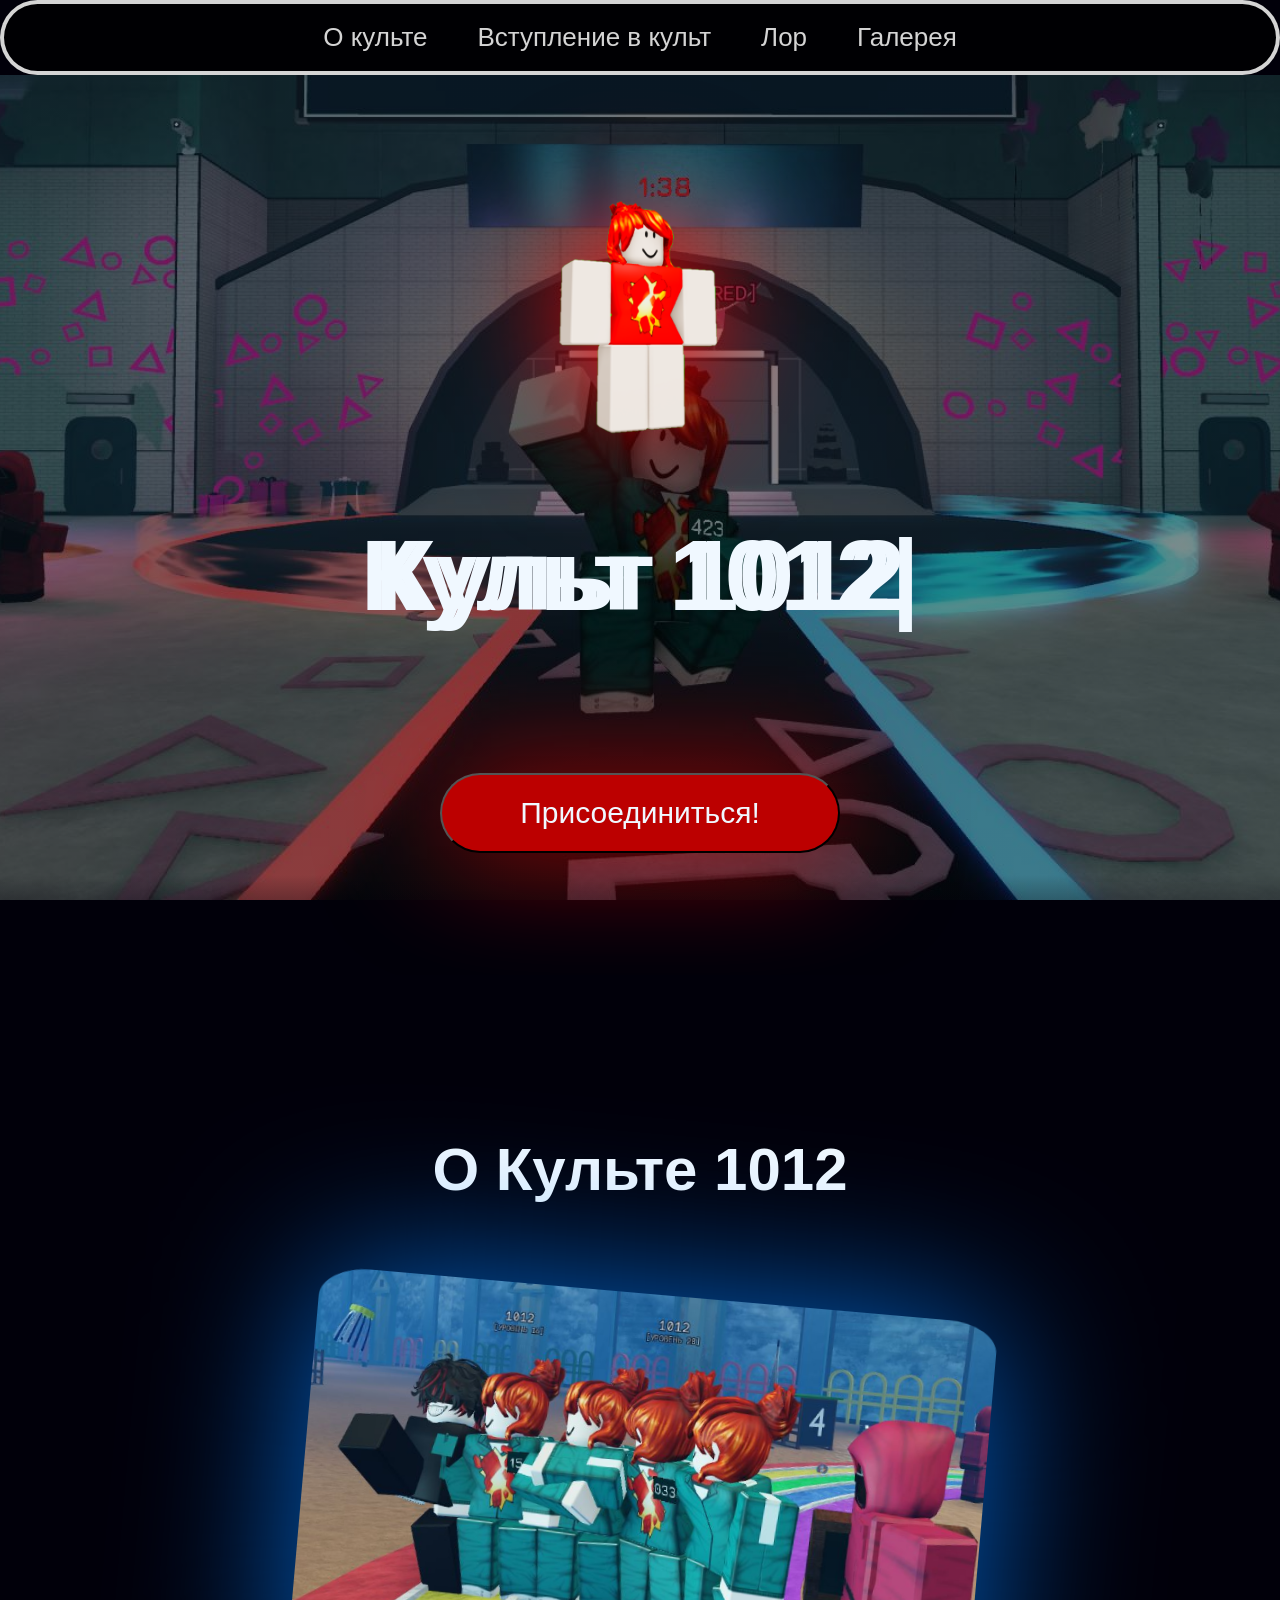
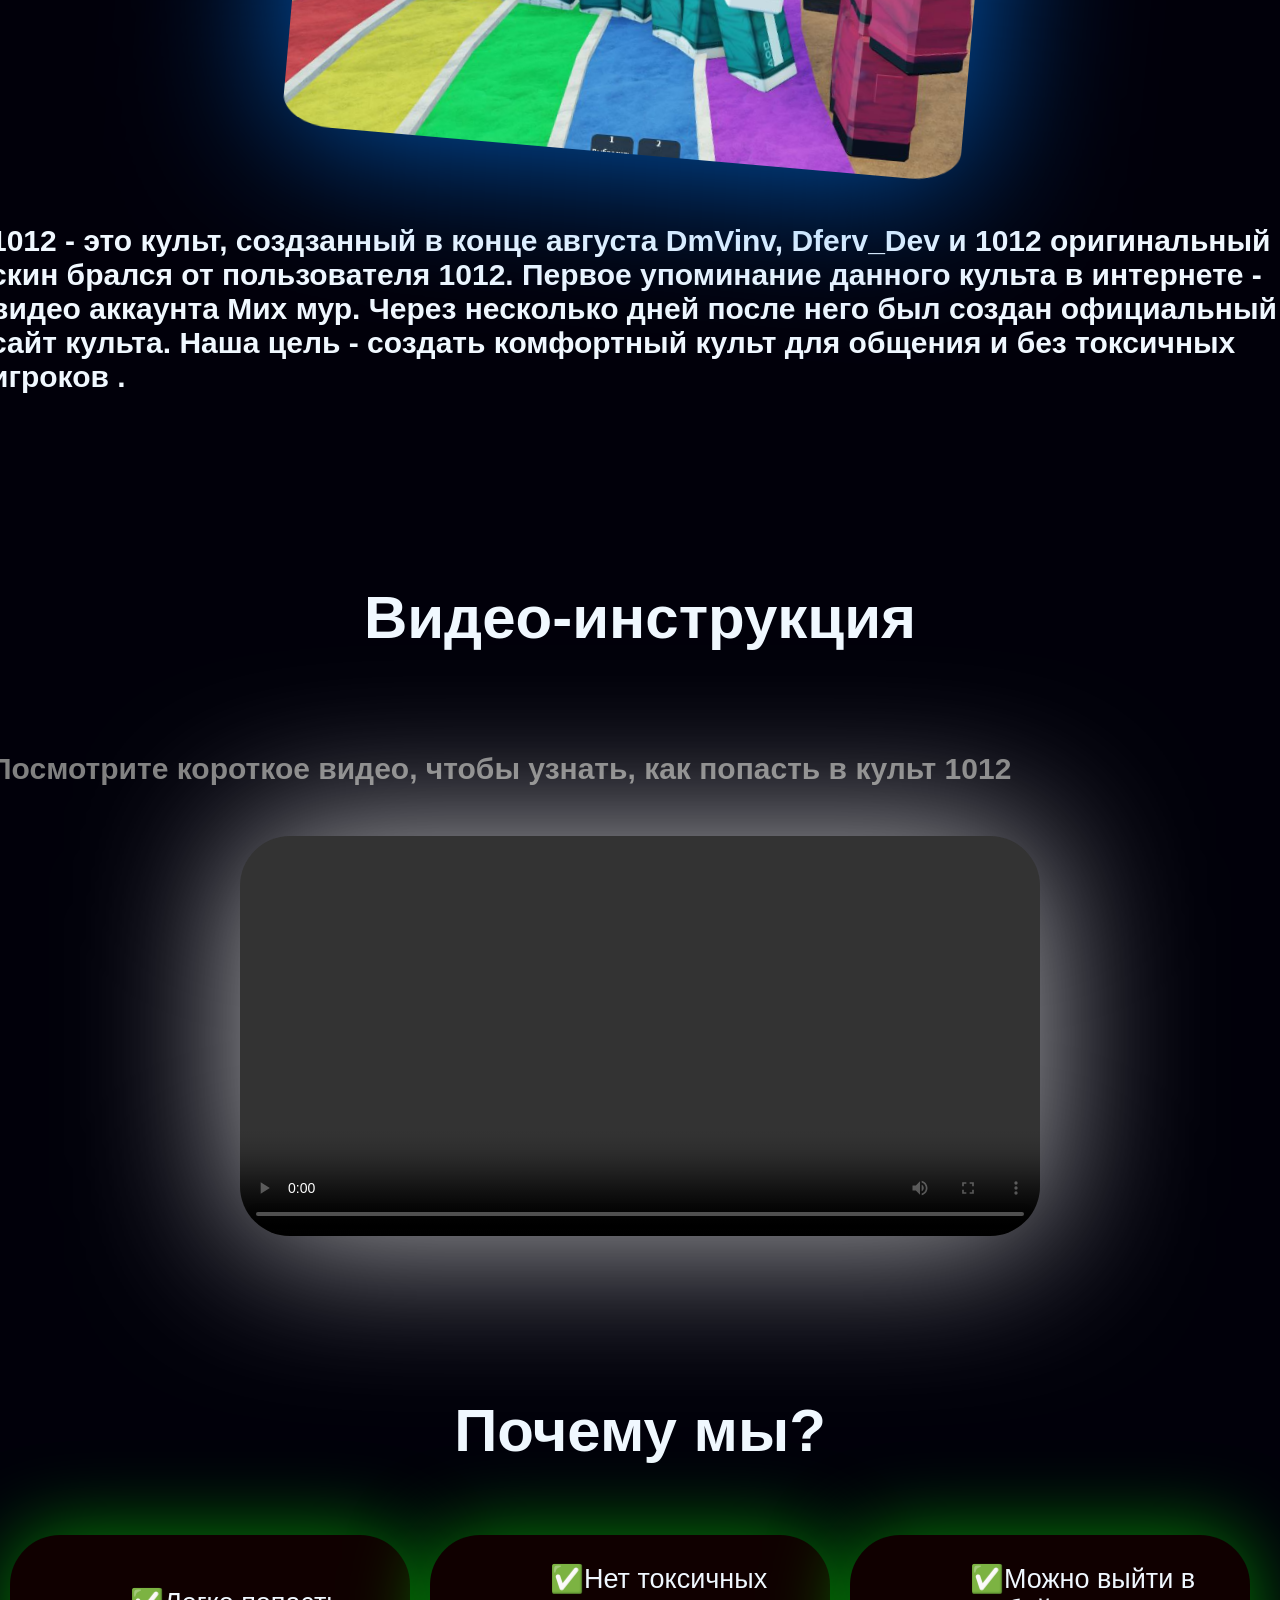
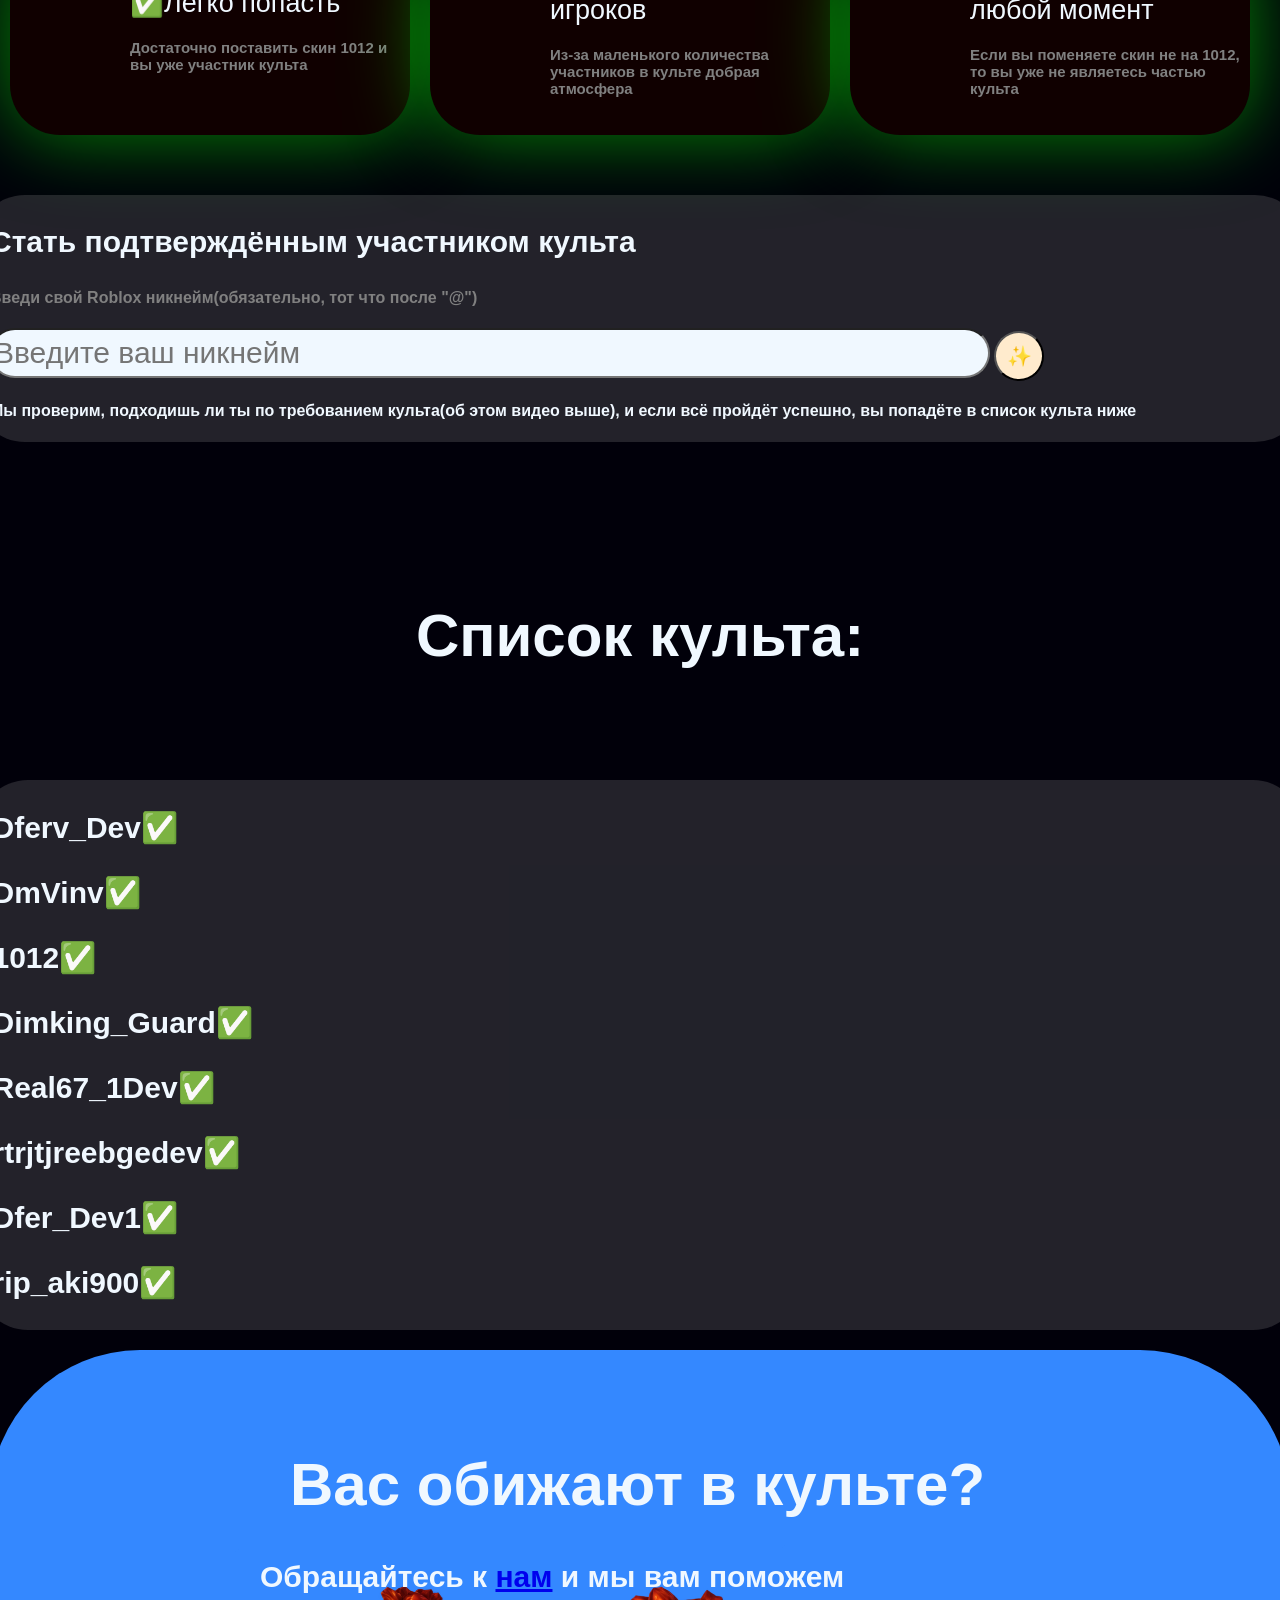
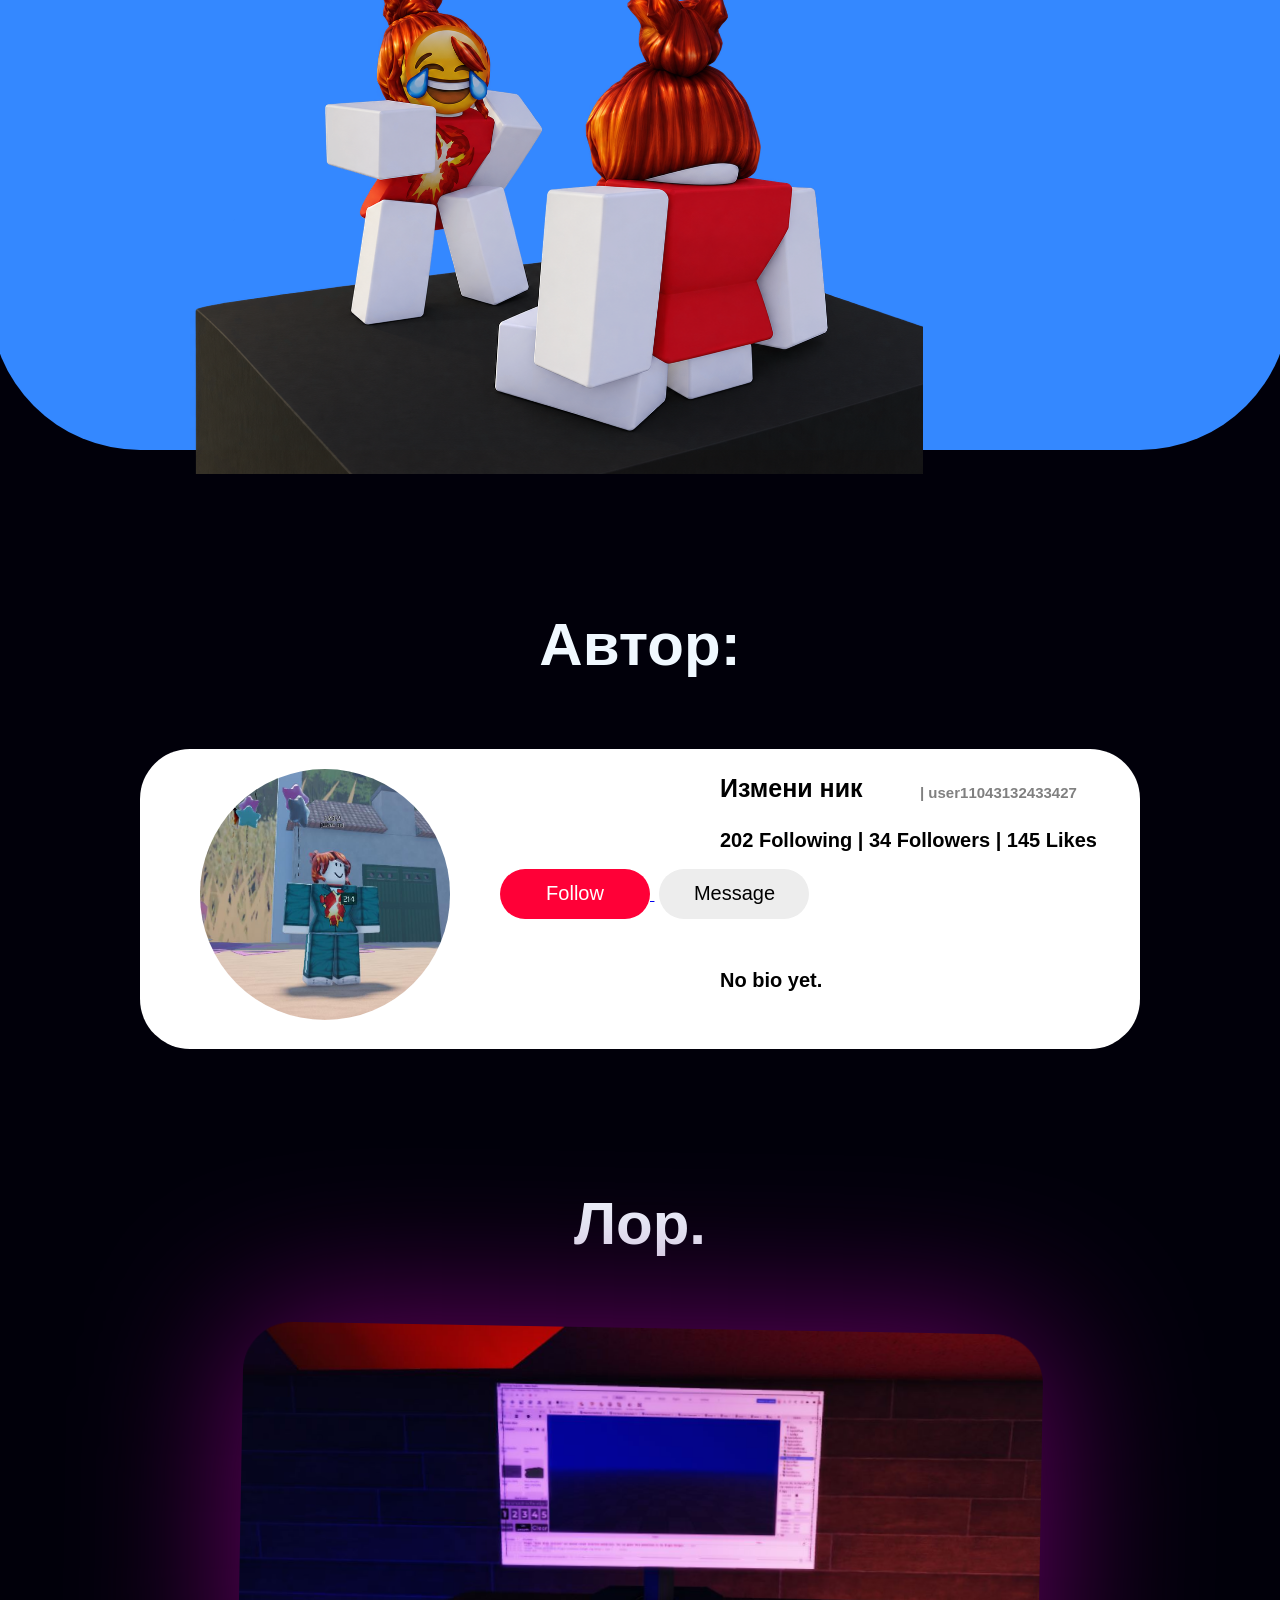
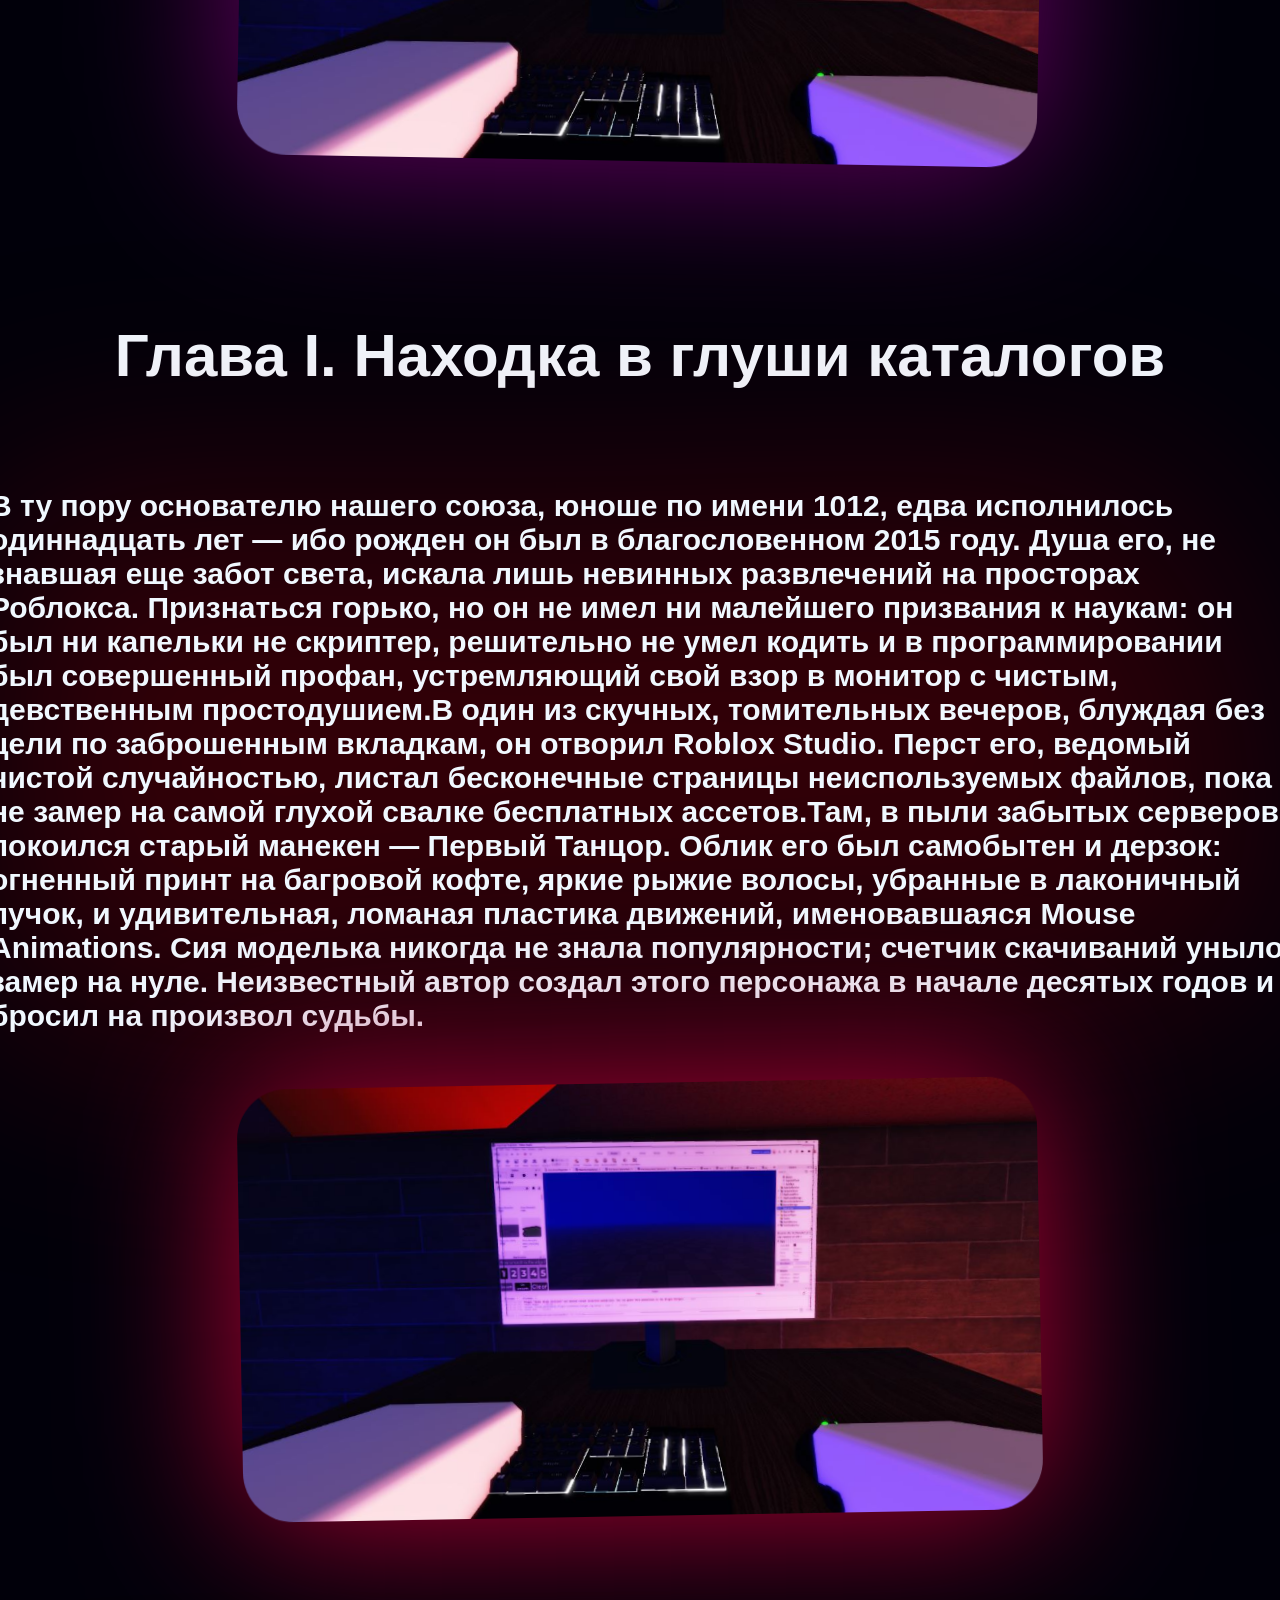
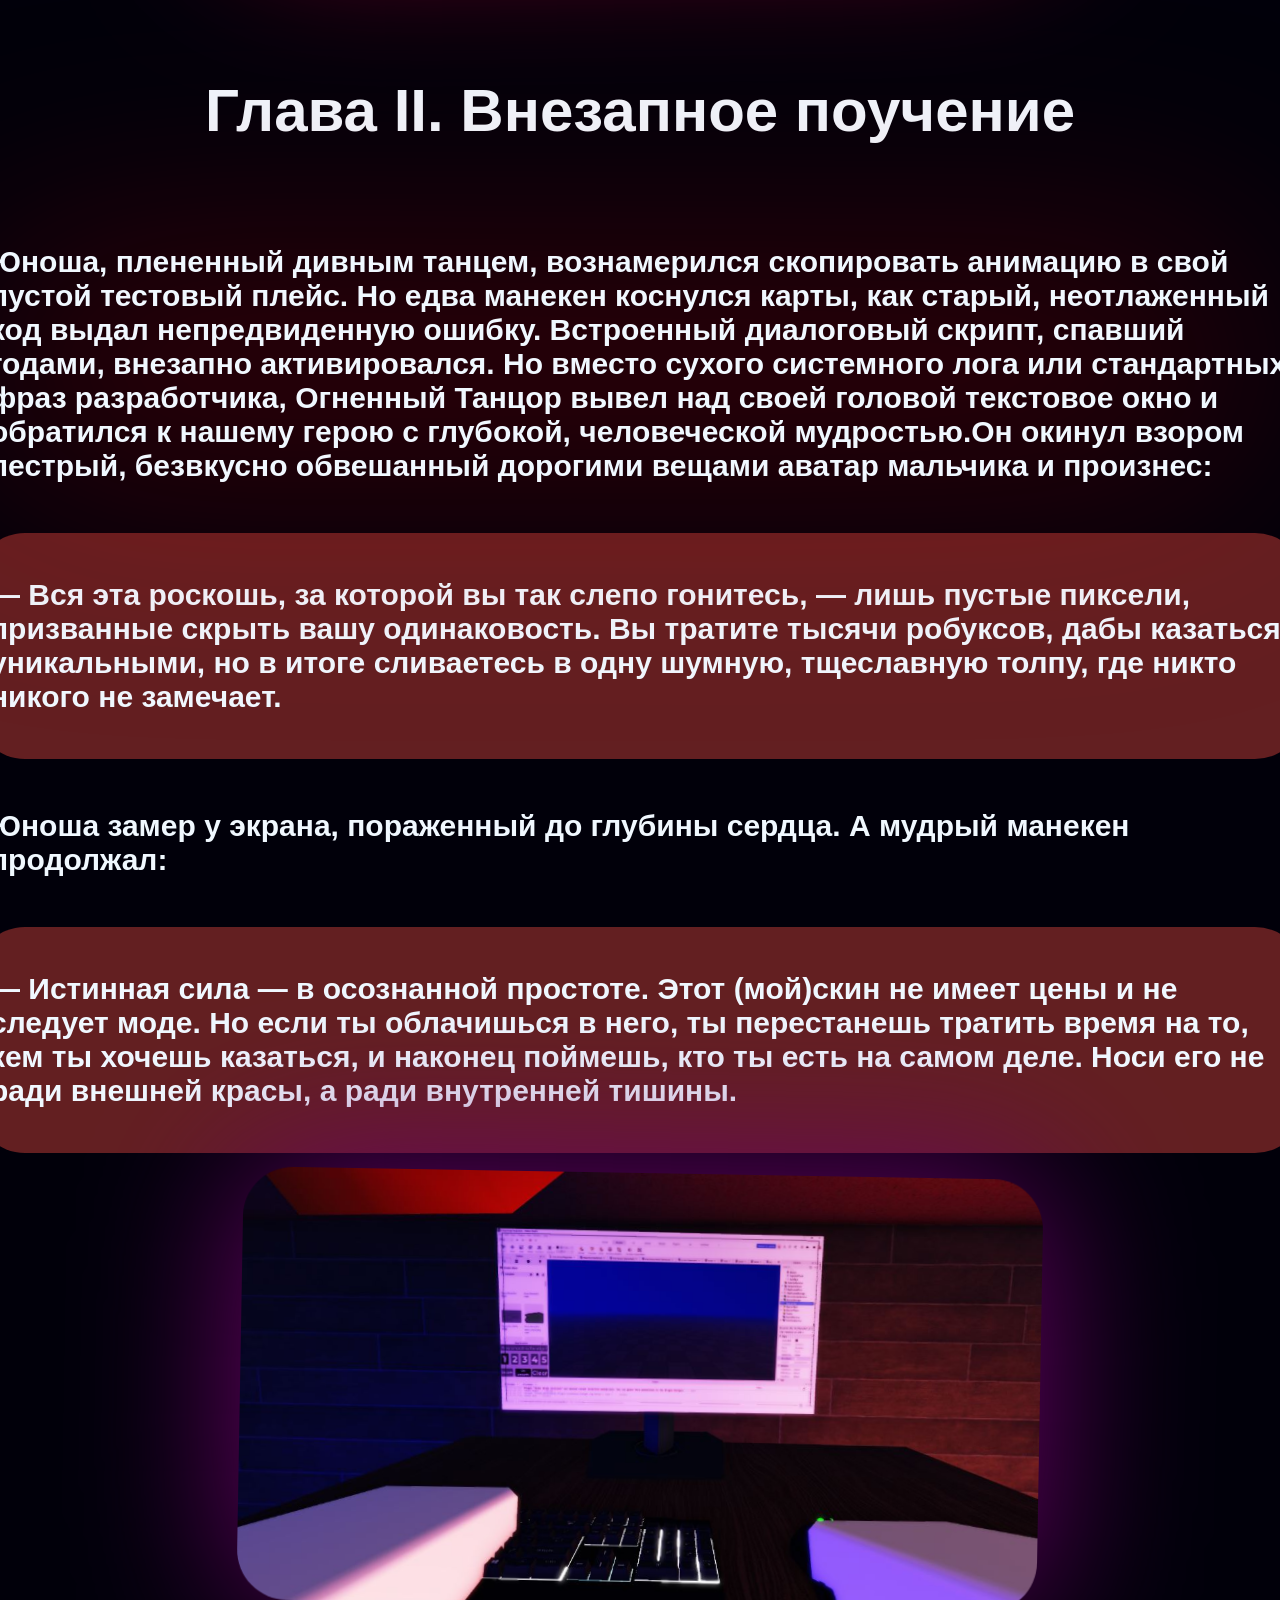
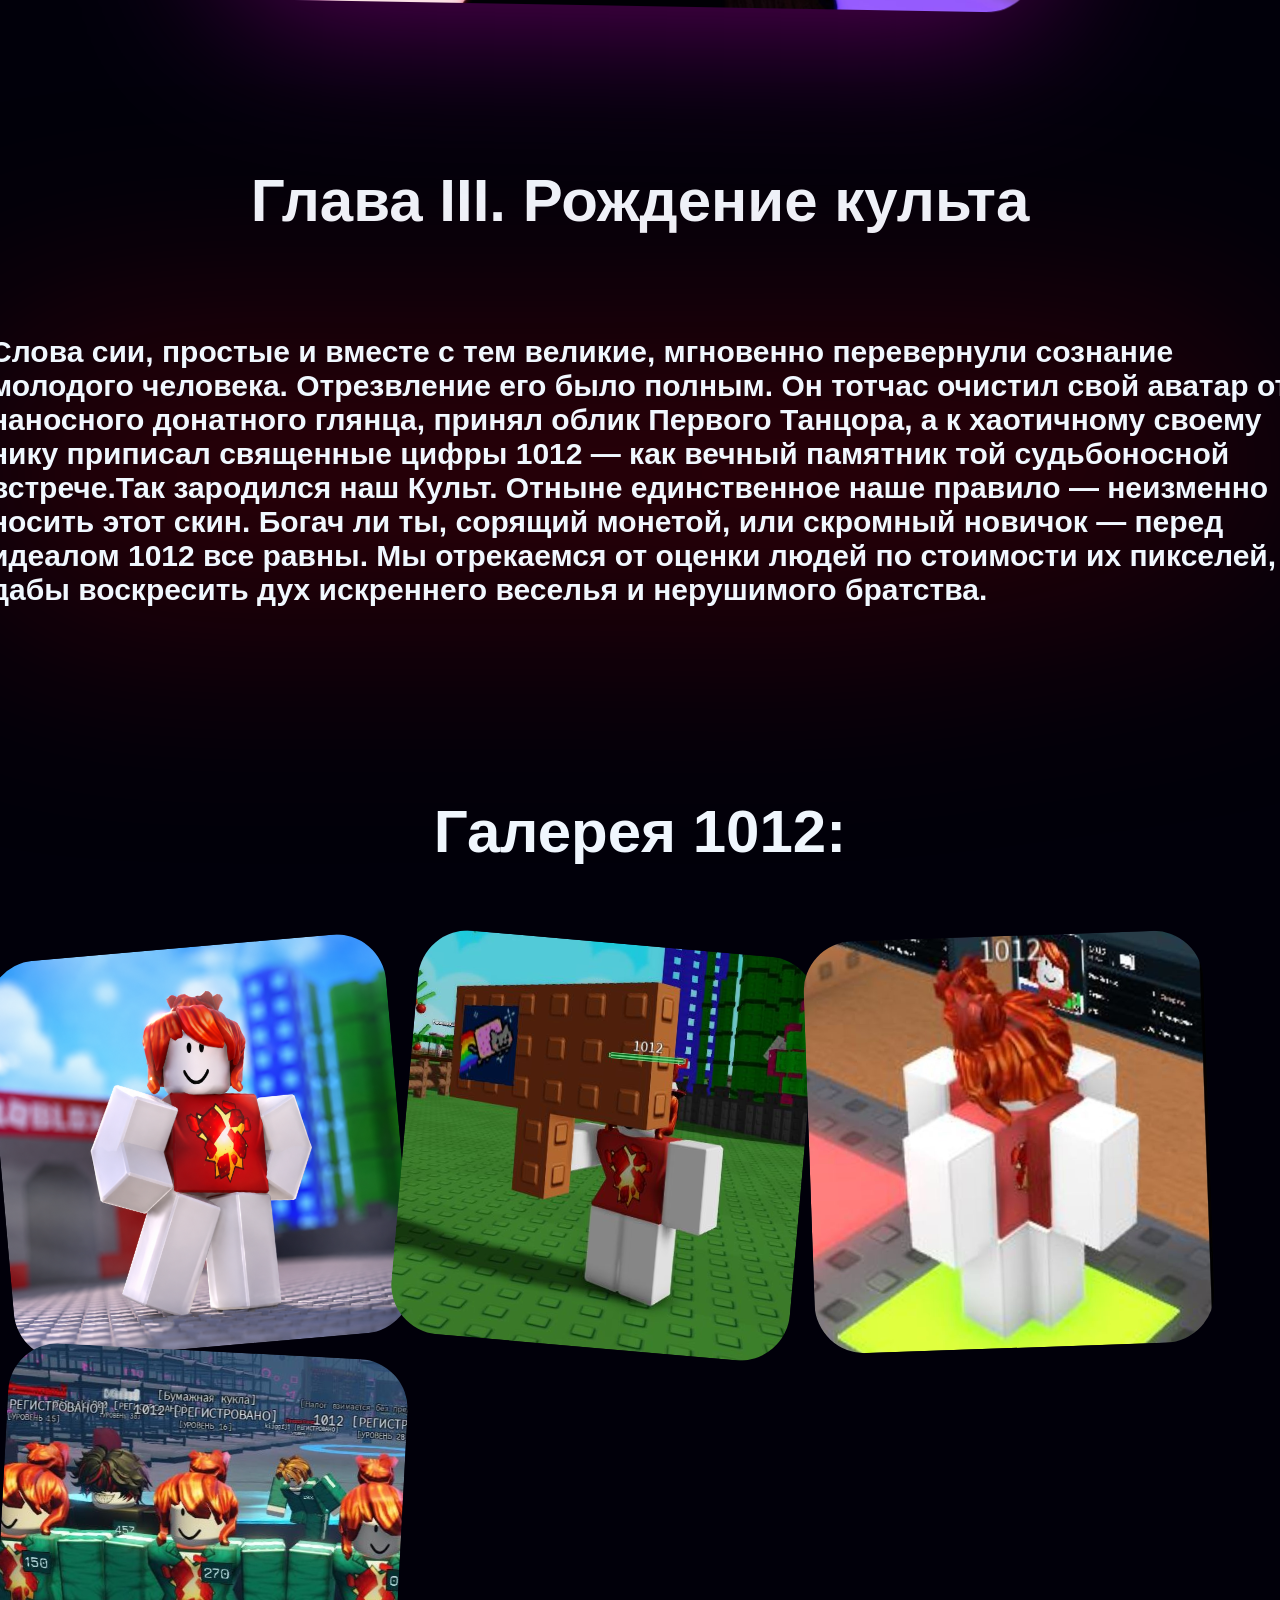
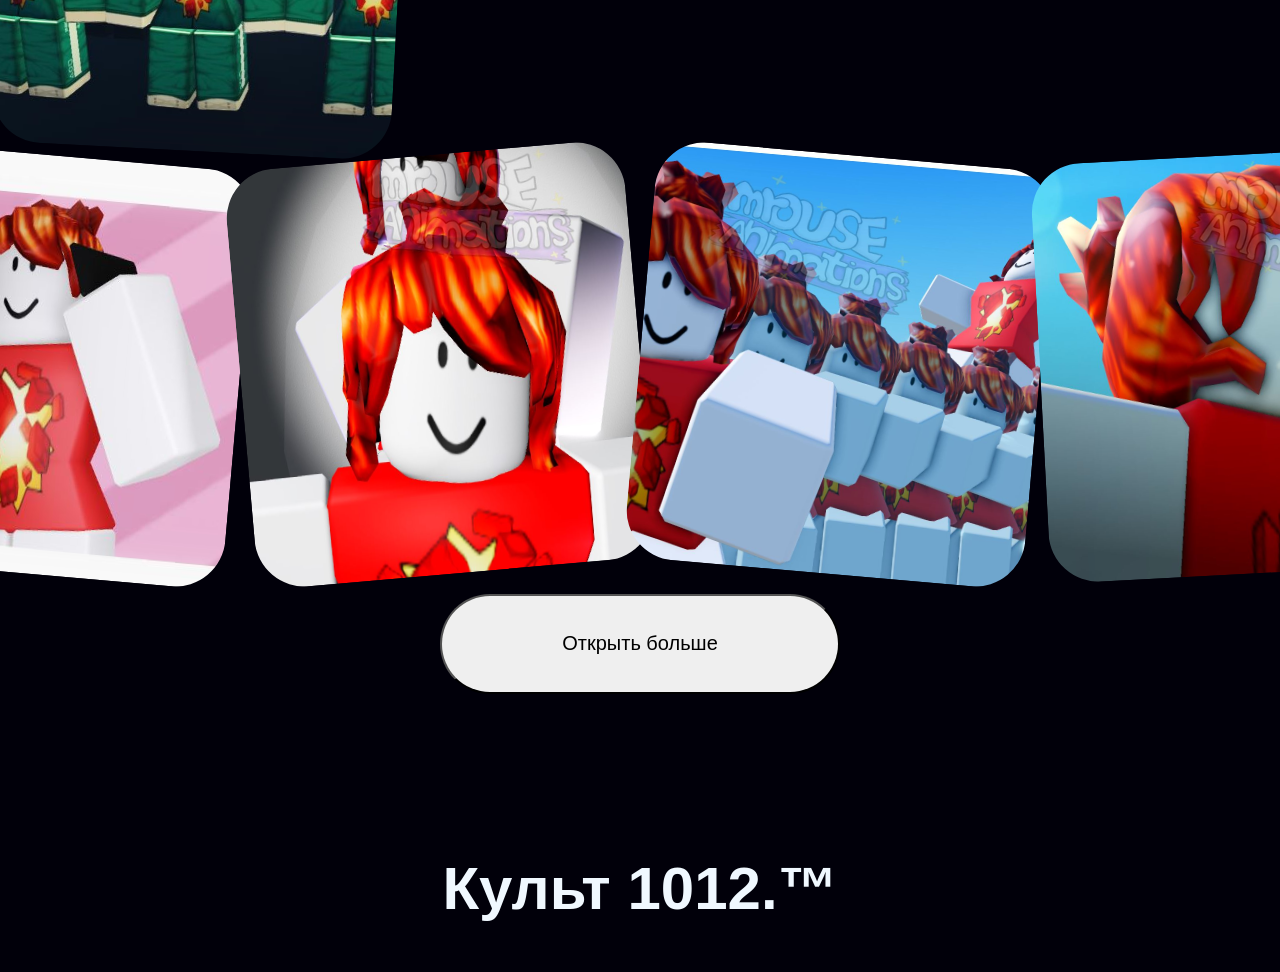
<file: index.html>
<!DOCTYPE html>
<html lang="ru">
<head>
    <meta charset="UTF-8">
    <title>Культ1012</title>
    <link rel="stylesheet" href="style.css">
<script src="js.js"></script>
<link rel="icon" type="image/png" href="makar.png">

</head>
<body>

<header class="top-menu">
    <ul>
        <li><a href="#Kulte">О культе</a></li>
        <li><a href="#join">Вступление в культ</a></li>
        <li><a href="#Core">Лор</a></li>
        <li><a href="#Gallery">Галерея</a></li>
    </ul>
</header>

<div class="main-wrapper">

    <section class="parralax">
        <div class="center-block">

            <img class="makar" src="makar.png" alt="Makar">

            <div class="text-switcher">
                <span class="num-1">Культ 1012</span>
                <span class="num-2">Культ 1012|</span>
            </div>

            <a href="#join">
                <button class="join">Присоединиться!</button>
            </a>

        </div>
    </section>



        
        <h2 id="Kulte">О Культе 1012</h2>
    <img  class="foto" src="IGOWAGA.JPG">
    <div class="text"><h3 >1012 - это культ, создзанный в конце августа DmVinv, Dferv_Dev и 1012 оригинальный скин брался от пользователя 1012. Первое упоминание 
    данного культа в интернете - видео аккаунта Мих мур. Через несколько дней после него был создан официальный сайт культа. Наша цель - создать комфортный культ для общения и без токсичных игроков
    .</h3></div>

    <h2 id="join">Видео-инструкция</h2>
    <h3 style="color: gray; padding-top: -10px;">Посмотрите короткое видео, чтобы узнать, как попасть в культ 1012</h3>
    <video  controls width="800" style="border-radius: 50px; filter: drop-shadow(0 0 80px rgba(255, 255, 255, 0.752)); transition: 0.3s;" >
  <source src="1012Help_1.mp4" type="video/mp4">
  Ваш браузер не поддерживает тег video.
</video>


        <style>
           video:hover{
           width: 860px;
               transition: 0.3s;
           }
        
        </style>

<h2>Почему мы?</h2>
<div class="display"><div class="why">✅Легко попасть
    <h4 style="color: gray; font-size: 15px;">Достаточно поставить скин 1012 и вы уже участник культа</h4>
</div>
<div class="why">✅Нет токсичных игроков
    <h4 style="color: gray; font-size: 15px;">Из-за маленького количества участников в культе добрая атмосфера</h4>
</div>
<div class="why">✅Можно выйти в любой момент
    <h4 style="color: gray; font-size: 15px;">Если вы поменяете скин не на 1012, то вы уже не являетесь частью культа</h4>
</div>
</div>

<div class="type"> <h3 class="d20">Стать подтверждённым участником культа</h3>
    <h4 style="color: gray;">Введи свой Roblox никнейм(обязательно, тот что после "@")</h4>
<form id="form">
    <!-- Поле для ввода никнейма -->
    <input type="text" name="nickname" placeholder="Введите ваш никнейм" required>
    
    <!-- Кнопка отправки формы -->
    <button type="submit" class="human">✨</button>
</form>




<h4>Мы проверим, подходишь ли ты по требованием культа(об этом видео выше), и если всё пройдёт успешно, вы попадёте в список культа ниже</h4></div>
<h2 id="Spisok">Список культа:</h2>
        
<div style="  border-radius: 50px;
    background-color: rgba(159, 159, 159, 0.21);
    padding-left: 15px;
    padding-right: 10px;
    margin-top: 40px;">
<h3>Dferv_Dev✅</h3>
<h3>DmVinv✅</h3>
<h3>1012✅</h3>
<h3>Dimking_Guard✅</h3>
<h3>Real67_1Dev✅</h3>
<h3>rtrjtjreebgedev✅</h3>
    <h3>Dfer_Dev1✅</h3>   
<h3>rip_aki900✅</h3>
</div>

<div style="width: 1300px; background-color: rgb(52, 136, 255); height: 700px; border-radius: 150px; ">
    <h1 style="padding-left: 300px; padding-top: 60px; font-size:60px;">Вас обижают в культе?</h1>
    <h3 style="padding-left: 270px;position: relative; /* или absolute */
    z-index: 999999 !important; ">Обращайтесь к <a href="https://web.telegram.org/a/#8843659536">нам</a> и мы вам поможем</h3>
    <img  height="550px" style="padding-left: 200px; top:-100px !important; position: relative;" src="ChatGPT Image Aug 28, 2026, 10_17_41 AM.png">
</div>
        
<h2>Автор:</h2>
<div style="width:1000px; border-radius: 50px; background-color: rgb(255, 255, 255); color: black;padding-left: 60px; padding-top: 20px; height: 300px; position: relative; padding-bottom: -200px;
    display: inline-block" >
    <img src="Picture-2026-08-25 15.39.28.jpg" style="border-radius: 150px; width: 250px; position: absolute;
     ">
      <h3 style="padding-left: 280px; padding-top: -400px; position: absolute;
    top: 0px;      /* Регулируйте по вкусу */
    right: -600px; font-size: 25px;">Измени ник</h3>
    <h3 style="padding-left: 280px; padding-top: -400px; position: absolute;
    top: 20px;      /* Регулируйте по вкусу */
    right: -800px; font-size: 15px; color: gray;"> | user11043132433427
 </h3>
    <h3 style="padding-left: 280px; padding-top: -400px; position: absolute;
    top: 60px;      /* Регулируйте по вкусу */
    right: -600px; font-size: 20px;">202 Following   |   34 Followers   |   145 Likes</h3>
    <a href="https://www.tiktok.com/@user11043132433427?_r=1&_t=ZS-99B4JTFDaFx">
    <button class="blacks" style=" outline:none;margin-left:300PX;  margin-top:100px;  background-color:  rgb(255, 0, 55); color: rgb(255, 255, 255); height: 50px; width: 150px; border-radius: 50px; font-size: 20px;border: none;">Follow</button>
    <button style=" outline:none;margin-left:5PX;  margin-top:100px;  background-color:  rgb(237, 237, 237); color: rgb(0, 0, 0); height: 50px; width: 150px; border-radius: 50px; font-size: 20px;border: none;">Message</button>
    </a><h3 style="padding-left: 280px; padding-top: -400px; position: absolute; 
    top: 200px;      /* Регулируйте по вкусу */
    right: -600px; font-size: 20px;">No bio yet.</h3>
</div>

<style>
   .blacks:hover {
    background-color: rgb(255, 153, 178);
    cursor: pointer;
   }
</style>



        
<h2 style="margin-top: 30px;" id="Core">
    Лор.
</h2>
 
<img  style="border-radius: 50px; transform: rotate(1deg); width: 800px; filter: drop-shadow(0 0 80px rgb(105, 0, 103));" src="1012_г1.JPG">

<h2>
    Глава I. Находка в глуши каталогов
</h2>
<h3 style=" filter: drop-shadow(0 0 120px rgb(220, 0, 0));">
    В ту пору основателю нашего союза, юноше по имени 1012, едва исполнилось одиннадцать лет — ибо рожден он был в благословенном 2015 году. Душа его, не знавшая еще забот света, искала лишь невинных развлечений на просторах Роблокса. Признаться горько, но он не имел ни малейшего призвания к наукам: он был ни капельки не скриптер, решительно не умел кодить и в программировании был совершенный профан, устремляющий свой взор в монитор с чистым, девственным простодушием.В один из скучных, томительных вечеров, блуждая без цели по заброшенным вкладкам, он отворил Roblox Studio. Перст его, ведомый чистой случайностью, листал бесконечные страницы неиспользуемых файлов, пока не замер на самой глухой свалке бесплатных ассетов.Там, в пыли забытых серверов, покоился старый манекен — Первый Танцор. Облик его был самобытен и дерзок: огненный принт на багровой кофте, яркие рыжие волосы, убранные в лаконичный пучок, и удивительная, ломаная пластика движений, именовавшаяся Mouse Animations. Сия моделька никогда не знала популярности; счетчик скачиваний уныло замер на нуле. Неизвестный автор создал этого персонажа в начале десятых годов и бросил на произвол судьбы.
</h3>

<img  style="border-radius: 50px; transform: rotate(-1deg); width: 800px; filter: drop-shadow(0 0 80px rgb(178, 0, 51));" src="1012_г1.JPG">

<h2>
Глава II. Внезапное поучение</h2>
<h3 style=" filter: drop-shadow(0 0 120px rgb(220, 0, 0));">
    Юноша, плененный дивным танцем, вознамерился скопировать анимацию в свой пустой тестовый плейс. Но едва манекен коснулся карты, как старый, неотлаженный код выдал непредвиденную ошибку. Встроенный диалоговый скрипт, спавший годами, внезапно активировался. Но вместо сухого системного лога или стандартных фраз разработчика, Огненный Танцор вывел над своей головой текстовое окно и обратился к нашему герою с глубокой, человеческой мудростью.Он окинул взором пестрый, безвкусно обвешанный дорогими вещами аватар мальчика и произнес:
</h3>
<div style="border-radius: 50px; background-color: rgba(121, 39, 39, 0.821); padding: 15px;"><h3>— Вся эта роскошь, за которой вы так слепо гонитесь, — лишь пустые пиксели, призванные скрыть вашу одинаковость. Вы тратите тысячи робуксов, дабы казаться уникальными, но в итоге сливаетесь в одну шумную, тщеславную толпу, где никто никого не замечает.</h3></div>

<h3>Юноша замер у экрана, пораженный до глубины сердца. А мудрый манекен продолжал:</h3>

<div style="border-radius: 50px; background-color: rgba(121, 39, 39, 0.821); padding: 15px;"><h3>— Истинная сила — в осознанной простоте. Этот (мой)скин не имеет цены и не следует моде. Но если ты облачишься в него, ты перестанешь тратить время на то, кем ты хочешь казаться, и наконец поймешь, кто ты есть на самом деле. Носи его не ради внешней красы, а ради внутренней тишины.</h3></div>


<img  style="border-radius: 50px; transform: rotate(1deg); width: 800px; filter: drop-shadow(0 0 80px rgb(105, 0, 103));" src="1012_г1.JPG">

<h2>
    Глава III. Рождение культа
</h2>
<h3 style=" filter: drop-shadow(0 0 120px rgb(220, 0, 0));">
    Слова сии, простые и вместе с тем великие, мгновенно перевернули сознание молодого человека. Отрезвление его было полным. Он тотчас очистил свой аватар от наносного донатного глянца, принял облик Первого Танцора, а к хаотичному своему нику приписал священные цифры 1012 — как вечный памятник той судьбоносной встрече.Так зародился наш Культ. Отныне единственное наше правило — неизменно носить этот скин. Богач ли ты, сорящий монетой, или скромный новичок — перед идеалом 1012 все равны. Мы отрекаемся от оценки людей по стоимости их пикселей, дабы воскресить дух искреннего веселья и нерушимого братства.



<h2 id="Gallery">Галерея 1012:</h2>
<div class="display1">
    <img  class="ga hide-on-mobile" style="border-radius: 50px; transform: rotate(-5deg); width: 400px;" src="1012.png">
<img  class="ga" style="border-radius: 50px; transform: rotate(5deg); width: 400px;" src="ваор.JPG">
<img class="ga" style="border-radius: 50px; transform: rotate(-2deg); width: 400px;" src="1012_1.JPG">
<img class="ga hide-on-mobile" style="border-radius: 50px; transform: rotate(3deg); width: 400px;" src="sdsds1d.jpg">
</div>
<div style="display: flex; margin-top: -20px;">
    <img class="ga hide-on-mobile" style="border-radius: 50px; transform: rotate(5deg); width: 400px;" src="1012_2.JPG">
<img class="ga hide-on-mobile" style="border-radius: 50px; transform: rotate(-5deg); width: 400px;" src="1012_3.JPG">
<img class="ga hide-on-mobile" style="border-radius: 50px; transform: rotate(5deg); width: 400px;" src="1012_4.JPG">
<img class="ga hide-on-mobile" style="border-radius: 50px; transform: rotate(-3deg); width: 400px;" src="1012_5.JPG">
</div>
<a href="Galerry.html"
>
<button style="border-radius: 50px; width: 400PX; height: 100PX; font-size: 20px;" >Открыть больше</button></a>
<h2>
    Культ 1012.™
</h2>


     <script>
        

const form = document.getElementById('form');
const submitBtn = form.querySelector('button[type="submit"]');

form.addEventListener('submit', async (e) => {
    e.preventDefault();

    const formData = new FormData(form);
    formData.append("access_key", "7a232bea-86da-4ae5-8674-417c669ad0c1");

    const originalText = submitBtn.textContent;

    submitBtn.textContent = "Sending...";
    submitBtn.disabled = true;

    try {
        const response = await fetch("https://api.web3forms.com/submit", {
            method: "POST",
            body: formData
        });

        const data = await response.json();

        if (response.ok) {
            alert("Success! Your message has been sent.");
            form.reset();
        } else {
            alert("Error: " + data.message);
        }

    } catch (error) {
        alert("Something went wrong. Please try again.");
    } finally {
        submitBtn.textContent = originalText;
        submitBtn.disabled = false;
    }
});

    </script>
</body>

   
</html>
</file>
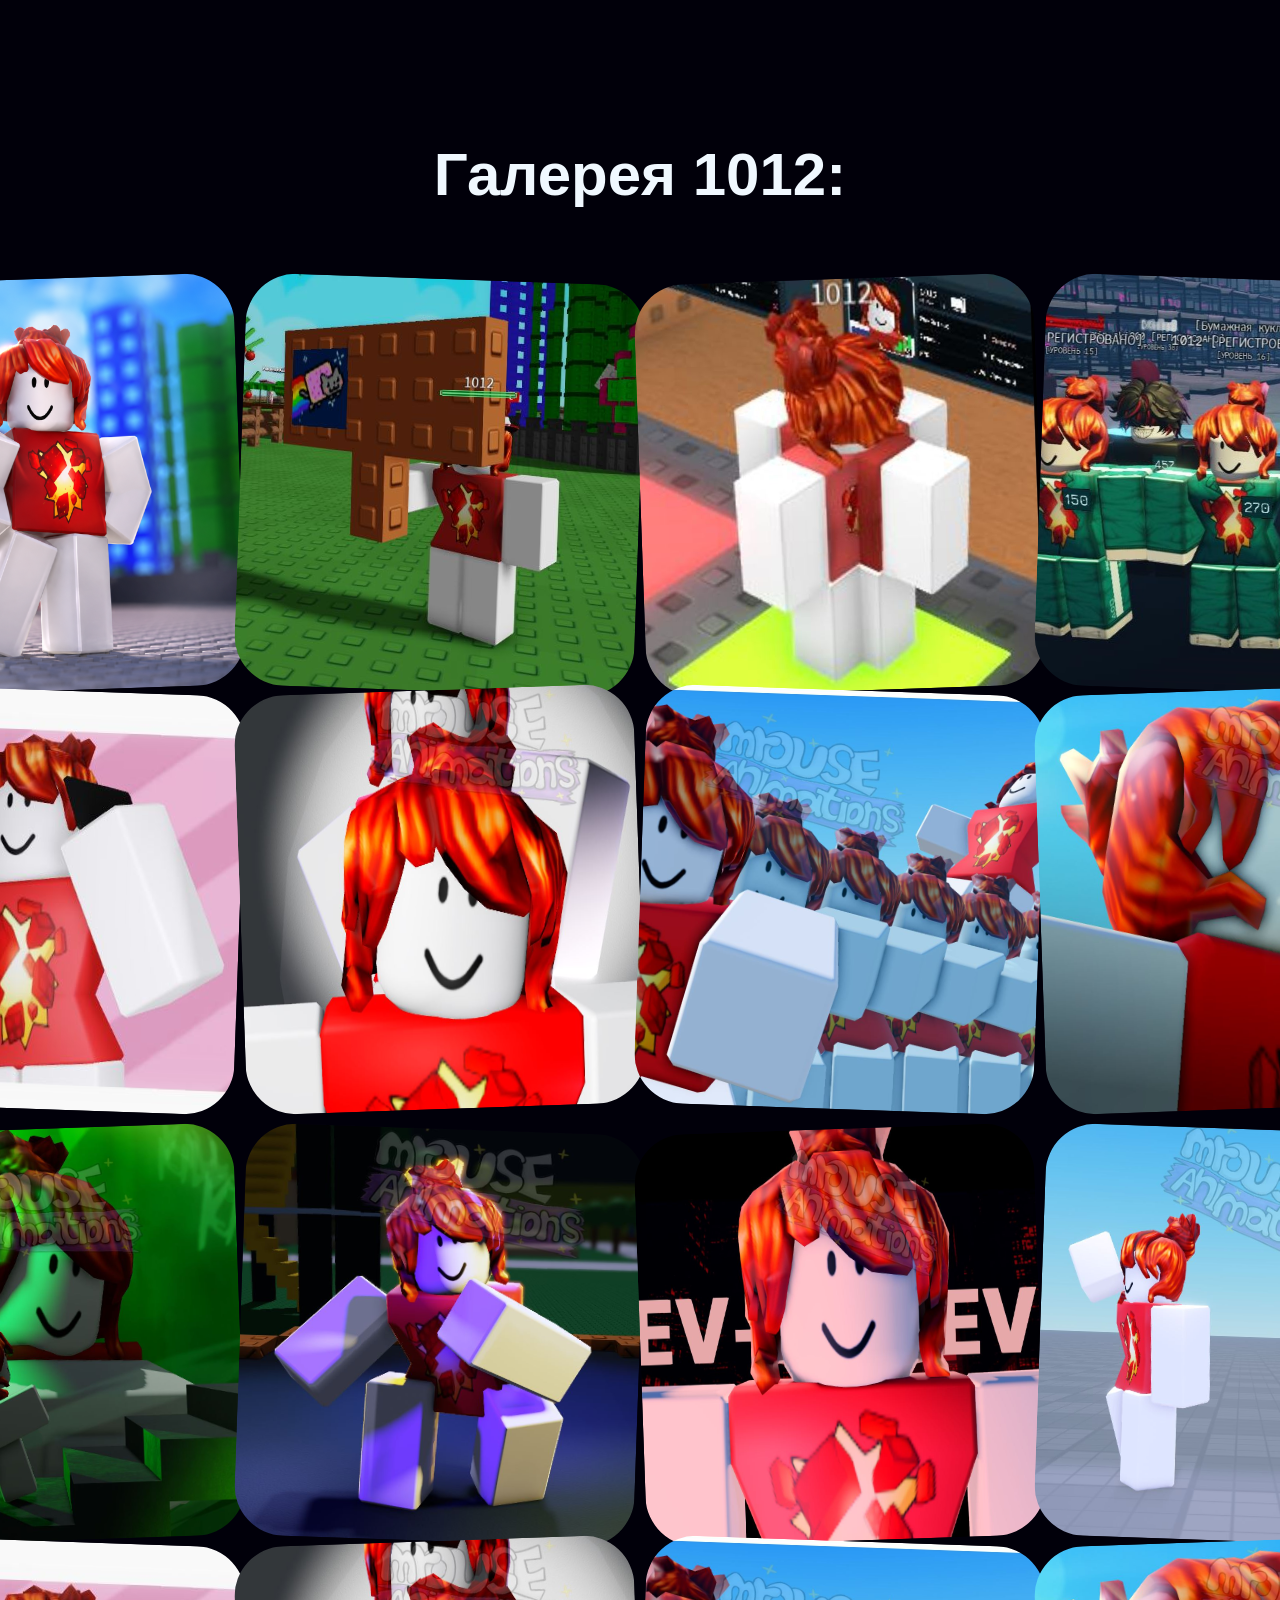
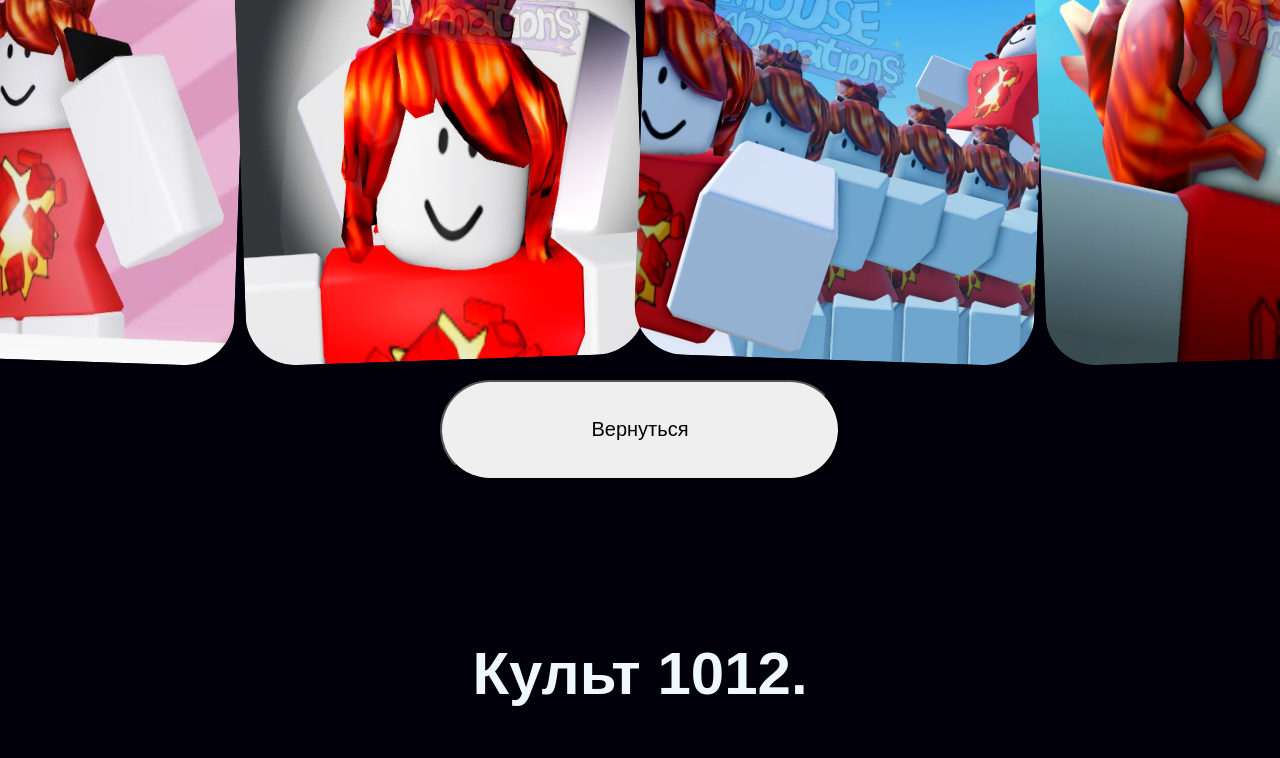
<file: Galerry.html>
<!DOCTYPE html>
<html lang="ru">
<head>
    <meta charset="UTF-8">
    <title>Культ 1012</title>
    <link rel="stylesheet" href="style.css">
<script src="js.js"></script>
</head>
<body>

    <div class="main-wrapper">
        


<h2>Галерея 1012:</h2>
<div style="display: flex;">
    <img  class="ga" style="border-radius: 50px; transform: rotate(-2deg); width: 400px;" src="1012.png">
<img  class="ga" style="border-radius: 50px; transform: rotate(2deg); width: 400px;" src="ваор.JPG">
<img class="ga" style="border-radius: 50px; transform: rotate(-2deg); width: 400px;" src="1012_1.JPG">
<img class="ga" style="border-radius: 50px; transform: rotate(2deg); width: 400px;" src="sdsds1d.jpg">
</div>
<div style="display: flex; margin-top: -20px;">
    <img class="ga" style="border-radius: 50px; transform: rotate(2deg); width: 400px;" src="1012_2.JPG">
<img class="ga" style="border-radius: 50px; transform: rotate(-2deg); width: 400px;" src="1012_3.JPG">
<img class="ga" style="border-radius: 50px; transform: rotate(2deg); width: 400px;" src="1012_4.JPG">
<img class="ga" style="border-radius: 50px; transform: rotate(-2deg); width: 400px;" src="1012_5.JPG">
</div>


<div style="display: flex;">
    <img  class="ga" style="border-radius: 50px; transform: rotate(-2deg); width: 400px;" src="1012_7.JPG">
<img  class="ga" style="border-radius: 50px; transform: rotate(2deg); width: 400px;" src="1012_8.JPG">
<img class="ga" style="border-radius: 50px; transform: rotate(-2deg); width: 400px;" src="1012_9.JPG">
<img class="ga" style="border-radius: 50px; transform: rotate(2deg); width: 400px;" src="1012_10.JPG">
</div>

<div style="display: flex; margin-top: -20px;">
    <img class="ga" style="border-radius: 50px; transform: rotate(2deg); width: 400px;" src="1012_2.JPG">
<img class="ga" style="border-radius: 50px; transform: rotate(-2deg); width: 400px;" src="1012_3.JPG">
<img class="ga" style="border-radius: 50px; transform: rotate(2deg); width: 400px;" src="1012_4.JPG">
<img class="ga" style="border-radius: 50px; transform: rotate(-2deg); width: 400px;" src="1012_5.JPG">
</div>
<a href="index.html"
>
<button style="border-radius: 50px; width: 400PX; height: 100PX; font-size: 20px;" >Вернуться</button></a>
<h2>
    Культ 1012.
</h2>

</div>
</body>
</html>
</file>
<file: style.css>
/* =========================
   БАЗОВЫЕ НАСТРОЙКИ
========================= */

* {
    box-sizing: border-box;
}

html {
    scroll-behavior: smooth;
}

html,
body {
    margin: 0;
    padding: 0;
    width: 100%;
    overflow-x: hidden;
}

body {
    background-color: rgb(1, 0, 10);
    color: aliceblue;
    font-family: Verdana, Geneva, Tahoma, sans-serif;
}


/* =========================
   ГЛАВНЫЙ КОНТЕЙНЕР
========================= */

.main-wrapper {
    display: flex;
    flex-direction: column;
    align-items: center;

    min-height: 100vh;
    gap: 20px;
}


/* =========================
   ВЕРХНЕЕ МЕНЮ
========================= */

.top-menu {
    position: sticky;
    top: 0;

    width: 100%;
    z-index: 10000;

    background-color: rgba(0, 0, 0, 0.65);

    backdrop-filter: blur(8px);
    -webkit-backdrop-filter: blur(8px);

    border: 4px solid rgba(255, 255, 255, 0.83);
    border-radius: 40px;

    text-align: center;
}

.top-menu ul {
    list-style: none;

    margin: 0;
    padding: 18px 20px;

    display: flex;
    justify-content: center;
    align-items: center;

    gap: 50px;
}

.top-menu li {
    margin: 0;
    padding: 0;
}

.top-menu a {
    color: rgb(212, 212, 212);
    text-decoration: none;

    font-size: 26px;
    font-family: Verdana, Geneva, Tahoma, sans-serif;

    transition: 0.3s;
}

.top-menu a:hover {
    color: white;
}


/* =========================
   ПАРАЛЛАКС
========================= */

.parralax {
    position: relative;

    width: 100%;
    height: 100vh;
    min-height: 650px;

    display: flex;
    justify-content: center;
    align-items: center;

    overflow: hidden;

    background-image:
        linear-gradient(
            rgba(0, 0, 0, 0.45),
            rgba(0, 0, 0, 0.45)
        ),
        url("soda.JPG");

    background-size: cover;
    background-position: center;
    background-repeat: no-repeat;

    /* эффект параллакса */
    background-attachment: fixed;
}


/* Плавное затемнение снизу */

.parralax::after {
    content: "";

    position: absolute;
    left: 0;
    bottom: 0;

    width: 100%;
    height: 100px;

    background: linear-gradient(
        transparent,
        rgb(1, 0, 10)
    );

    z-index: 2;

    pointer-events: none;
}


/* Контент внутри параллакса */

.center-block {
    position: relative;
    z-index: 3;

    display: flex;
    flex-direction: column;
    align-items: center;

    gap: 20px;

    text-align: center;
}


/* =========================
   ПЕРСОНАЖ
========================= */

.makar {
    width: 220px;
    height: 300px;

    object-fit: contain;

    padding-bottom: 60px;

    filter: drop-shadow(
        0 0 60px rgb(255, 0, 0)
    );

    animation: moveMakar 3s ease-in-out infinite;
}

@keyframes moveMakar {

    0% {
        transform: translateY(0);
    }

    50% {
        transform: translateY(30px);
    }

    100% {
        transform: translateY(0);
    }
}


/* =========================
   ТЕКСТ "КУЛЬТ 1012"
========================= */

.text-switcher {
    position: relative;

    display: inline-block;

    font-size: 100px;
    font-weight: bold;

    height: 30px;

    text-align: center;

    padding-bottom: 200px;
}

.text-switcher span {
    position: absolute;

    left: 50%;

    transform: translateX(-50%);

    white-space: nowrap;
}

.num-1 {
    animation: toggleFirst 2s steps(1) infinite;
}

.num-2 {
    animation: toggleSecond 2s steps(1) infinite;
}

@keyframes toggleFirst {

    0%,
    49.9% {
        opacity: 1;
    }

    50%,
    100% {
        opacity: 0;
    }
}

@keyframes toggleSecond {

    0%,
    49.9% {
        opacity: 0;
    }

    50%,
    100% {
        opacity: 1;
    }
}


/* =========================
   КНОПКА
========================= */

.join {
    width: 400px;
    height: 80px;

    margin-top: 35px;

    background-color: rgb(188, 0, 0);
    color: aliceblue;

    font-size: 30px;
    font-family: Verdana, Geneva, Tahoma, sans-serif;

    border-radius: 50px;

    filter: drop-shadow(
        0 0 60px rgba(255, 0, 0, 0.686)
    );

    transition: 0.5s;
}

.join:hover {
    width: 450px;
    height: 90px;

    background-color: red;

    font-size: 35px;

    filter: drop-shadow(
        0 0 30px rgb(255, 0, 0)
    );
}

.light {
    filter: drop-shadow(
        0 0 60px rgba(255, 0, 0, 0.686)
    );
}


/* =========================
   ЗАГОЛОВКИ
========================= */

h2 {
    font-size: 60px;
    padding-top: 90px;
}

h3 {
    font-size: 30px;
    width: 1300px;
}


/* =========================
   ФОТО
========================= */

.foto {
    height: 500px;

    padding-top: 20px;
    padding-bottom: 20px;

    border-radius: 50px;

    transform: rotate(5deg);

    filter: drop-shadow(
        0 0 80px rgba(0, 128, 255, 0.752)
    );

    transition: 0.5s;
}

.foto:hover {
    transform: rotate(10deg);

    transition: 1s;
}


/* =========================
   БЛОКИ "ПОЧЕМУ МЫ"
========================= */

.why {
    width: 400px;
    height: 200px;

    padding-left: 120px;
    padding-right: 0;
    padding-top: 10px;

    margin-right: 20px;

    background-color: rgb(16, 0, 0);

    border-radius: 50px;

    font-size: 3svb;
    font-weight: 500;

    align-content: center;

    filter: drop-shadow(
        0 0 40px rgba(9, 255, 0, 0.524)
    );

    transition: 0.5s;
}

.why:hover {
    width: 420px;
    height: 210px;

    border: 6px solid rgb(0, 67, 18);

    filter: drop-shadow(
        0 0 40px rgba(0, 255, 17, 0.653)
    );

    transition: 0.5s;
}


/* =========================
   ГАЛЕРЕЯ
========================= */

.ga {
    transition: 0.5s;
}

.ga:hover {
    cursor: pointer;

    filter: drop-shadow(
        0 0 70px rgba(255, 0, 0, 0.993)
    );

    transition: 0.5s;
}


/* =========================
   ФОРМА
========================= */

.type {
    margin-top: 40px;

    padding-left: 15px;
    padding-right: 15px;

    border-radius: 50px;

    background-color: rgba(159, 159, 159, 0.21);
}

.type input {
    width: 1000px;
    height: 50px;

    border-radius: 50px;

    font-family: Arial, Helvetica, sans-serif;
    font-size: 30px;

    background-color: rgb(240, 248, 255);
}

.human {
    width: 50px;
    height: 50px;

    border-radius: 50px;

    background-color: blanchedalmond;

    font-size: 20px;
}


/* =========================
   FLEX-БЛОКИ
========================= */

.display {
    display: flex;
}


/* =========================
   АДАПТАЦИЯ
========================= */

@media (max-width: 1000px) {

    .foto {
        height: 700px;
    }

    h1 {
        font-size: 55px;
    }

    h2 {
        font-size: 53px;
    }

    h3 {
        width: 700px;
        font-size: 48px;
    }

    h4 {
        font-size: 15px;
    }

    video {
        width: 700px;
        max-width: 100%;
    }

    .display {
        display: block;
    }

    .display1 {
        display: flex;
    }

    .hide-on-mobile {
        display: none;
    }

    .makar {
        height: 500px;
    }

    .type {
        width: 800px;
        height: 200px;

        max-width: 95%;
    }

    .type input {
        width: 100%;
        height: 50px;
    }

    .why {
        padding-top: 15px;
    }
}


/* На телефонах background-attachment: fixed
   часто работает плохо */

@media (max-width: 768px) {

    .parralax {
        min-height: 100svh;

        background-attachment: scroll;
    }

    .top-menu ul {
        gap: 20px;
    }

    .top-menu a {
        font-size: 18px;
    }

    .text-switcher {
        font-size: 60px;
    }

    .join {
        width: 300px;
        max-width: 90vw;
    }

    .join:hover {
        width: 320px;
    }
}
</file>
